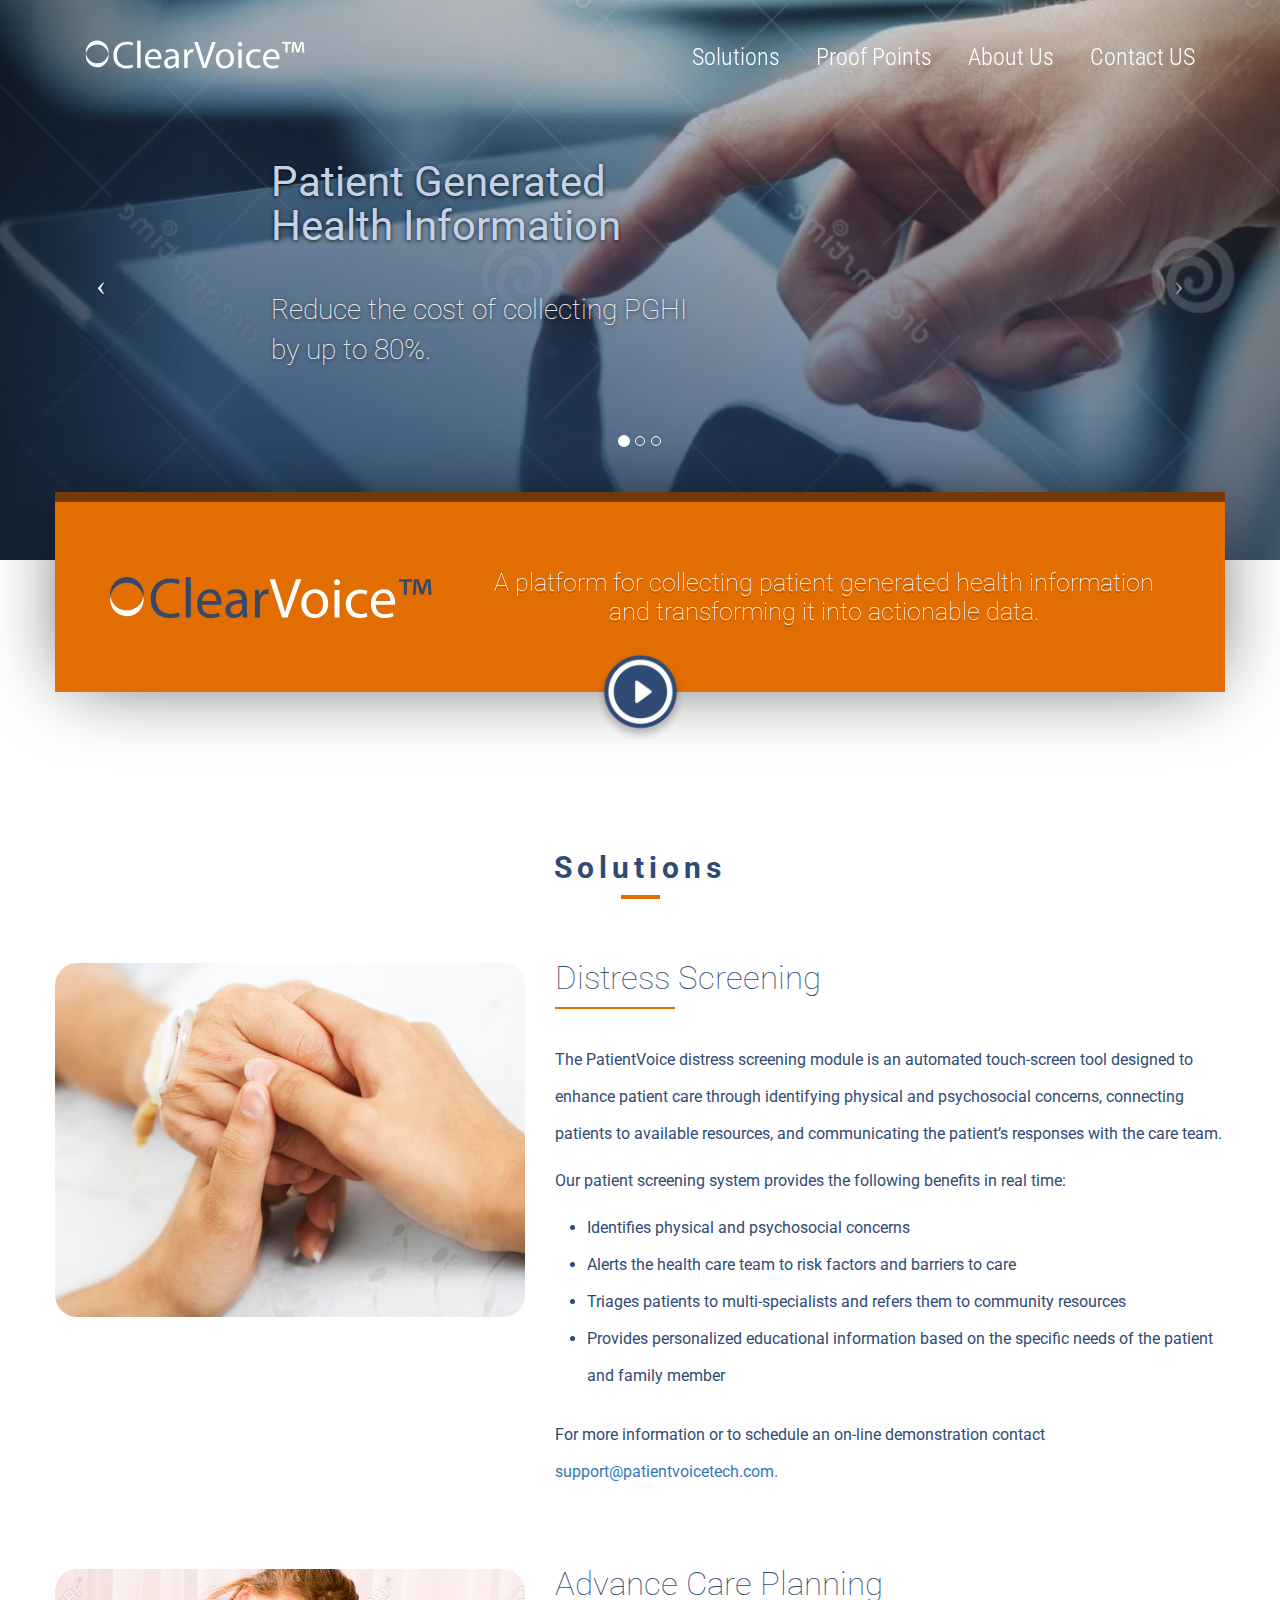
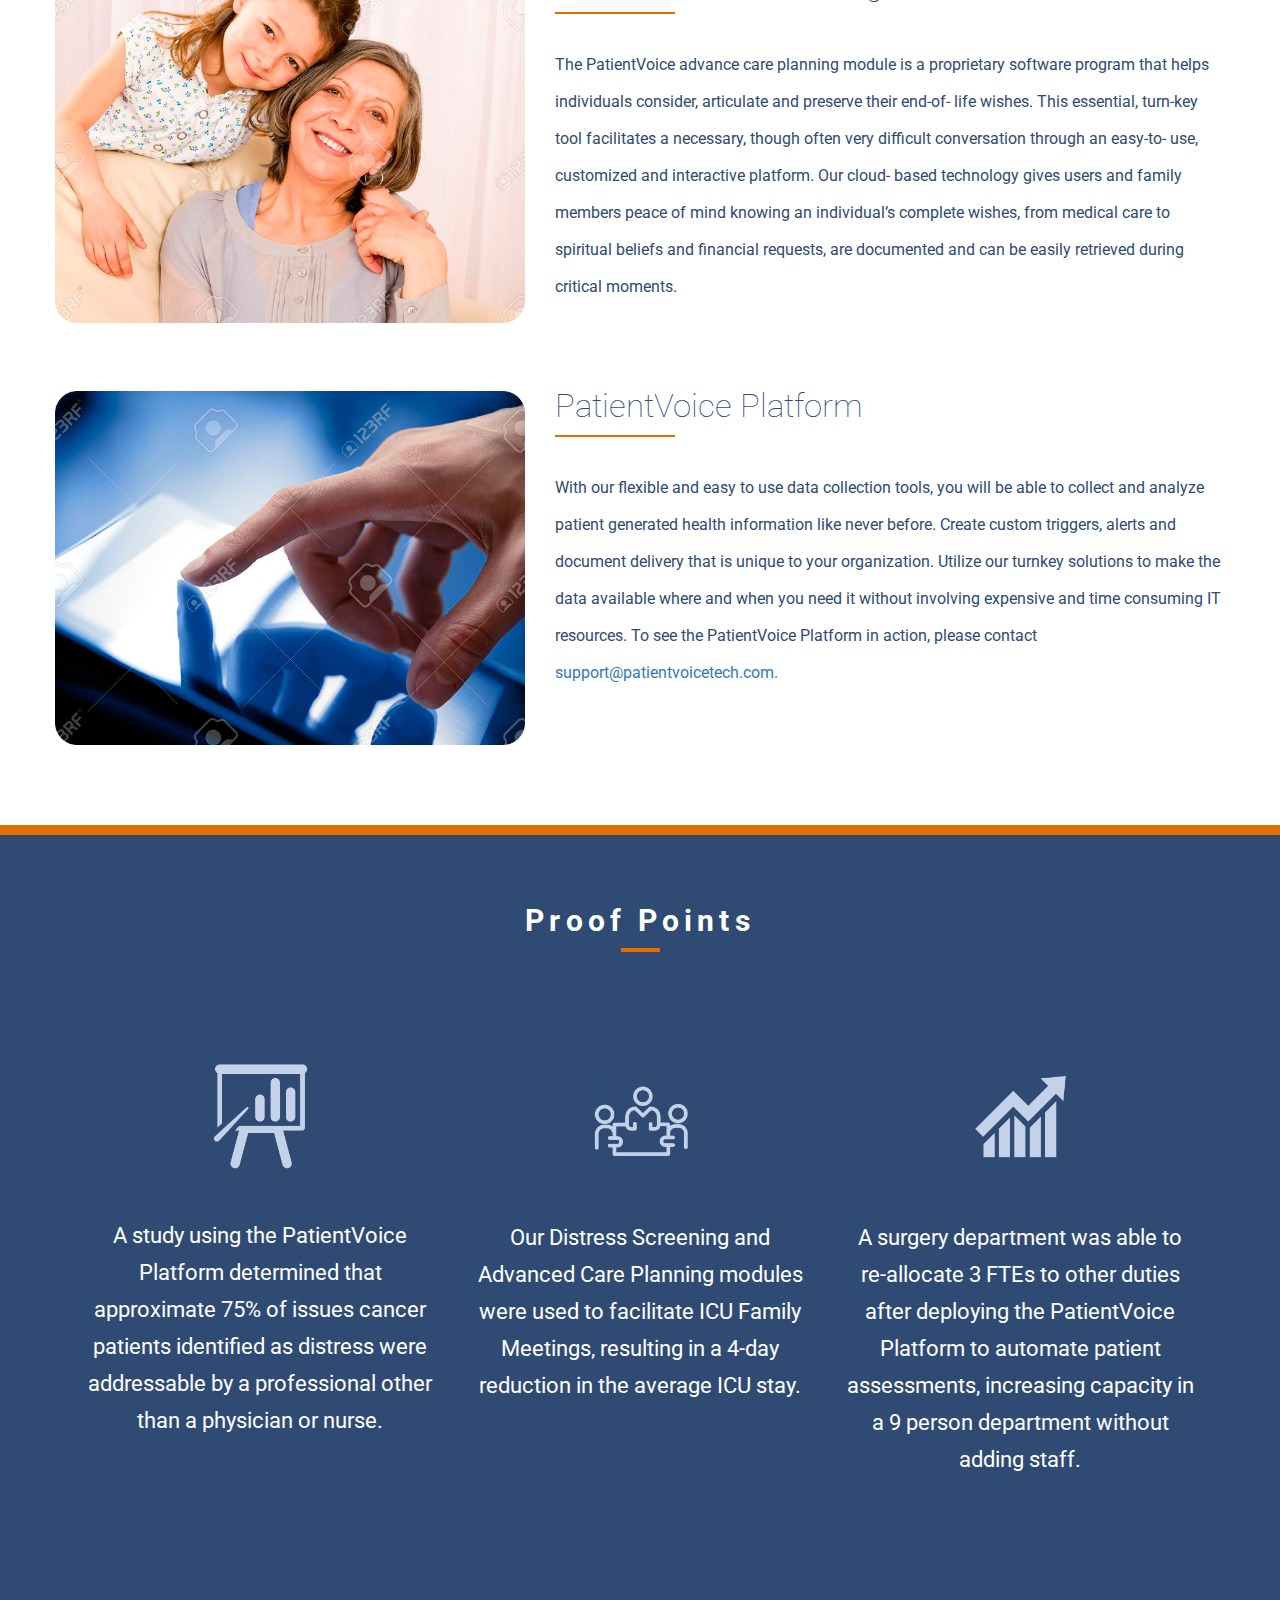
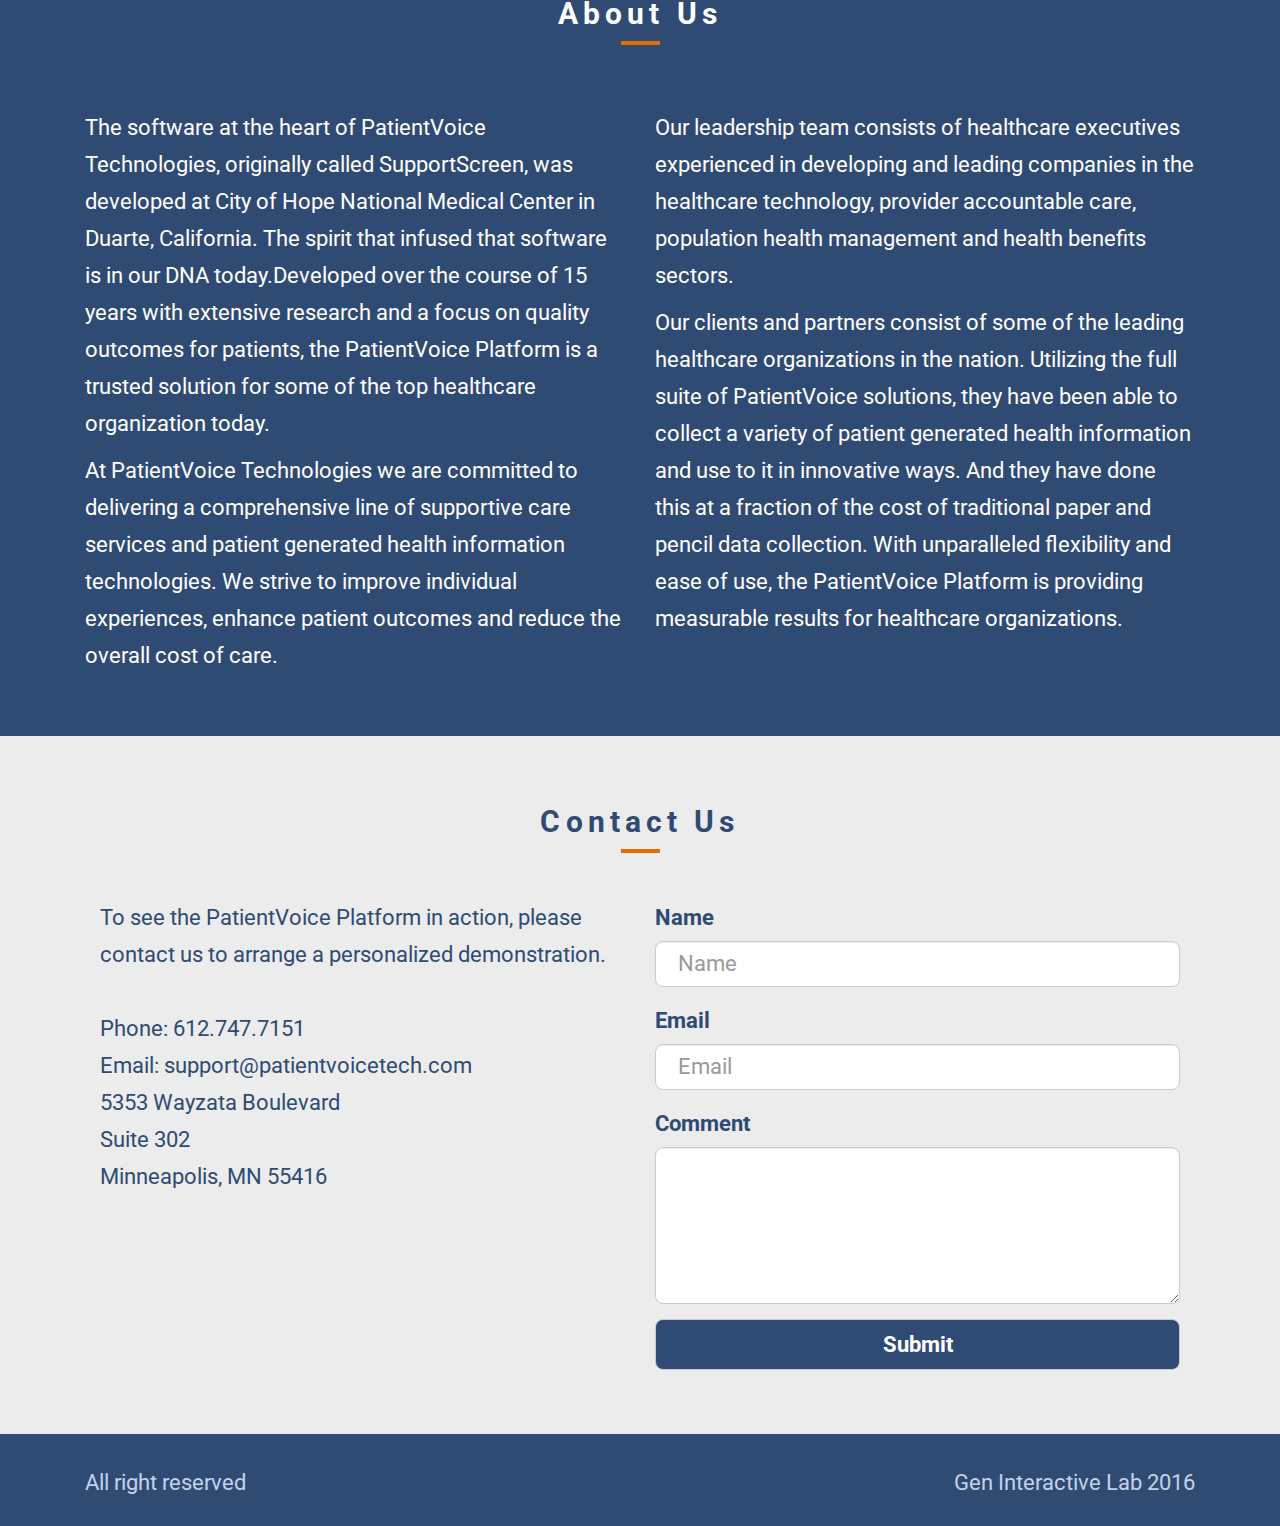
<file: index.html>
<!DOCTYPE html>
<html lang="es">
<head>
	<meta charset="UTF-8">
	<meta name="viewport" content="width=device-width, user-scalable=no, initial-scale=1.0, maximum-scale=1.0, minimum-scale=1.0">
	<title>Patient Voice</title>

    <link href="css/bootstrap.min.css" rel="stylesheet">
    
    <!-- jQuery -->
    <script src="js/jquery.js"></script>

    <!-- Custom CSS -->
	<link rel="stylesheet" href="estilos.css">
	<link href='https://fonts.googleapis.com/css?family=Roboto:100,400,700,100italic' rel='stylesheet' type='text/css'>
	<link href='https://fonts.googleapis.com/css?family=Roboto+Condensed:400,300,700' rel='stylesheet' type='text/css'>
	
    <!--colorbox-->

    <link rel="stylesheet" href="css/colorbox.css" />
    <script src="js/jquery.colorbox.js"></script>
    <script>
        $(document).ready(function(){
            $(".youtube").colorbox({iframe:true, innerWidth:640, innerHeight:390});

        });
    </script>
	
</head>
<body>
    
    <!-- Full Page Image Background Carousel Header -->
    <header id="myCarousel" class="carousel slide">
        <!-- Indicators -->
        <ol class="carousel-indicators">
            <li data-target="#myCarousel" data-slide-to="0" class="active"></li>
            <li data-target="#myCarousel" data-slide-to="1"></li>
            <li data-target="#myCarousel" data-slide-to="2"></li>
        </ol>

        <!-- Wrapper for Slides -->
        <div class="carousel-inner">
            <div class="item active">
                <!-- Set the first background image using inline CSS below. -->
                <div class="fill" style="background-image:url(images/banner_1.jpg);"></div>
                <div class="carousel-caption">
                    <h2 class="col-sm-12 col-lg-7">Patient Generated Health Information</h2>
                    <p class="col-sm-12 col-lg-7">Reduce the cost of collecting PGHI by up to 80%.</p>
                </div>
            </div>
            <div class="item">
                <!-- Set the second background image using inline CSS below. -->
                <div class="fill" style="background-image:url(images/banner_2.jpg);"></div>
                <div class="carousel-caption col-md-6">
                    <h2 class="col-sm-12 col-lg-7">Patient Reported Outcomes</h2>
                    <p class="col-sm-12 col-lg-7">Customize data collection tools for better outcomes reporting.</p>
                </div>
            </div>
            <div class="item">
                <!-- Set the third background image using inline CSS below. -->
                <div class="fill" style="background-image:url(images/banner_3.jpg);"></div>
                <div class="carousel-caption col-md-6">
                    <h2 class="col-sm-12 col-lg-7">Psychosocial Screening</h2>
                    <p class="col-sm-12 col-lg-7">Collect data on a significant driver of healthcare costs</p>
                </div>
            </div>
        </div>

        <!-- Controls -->
        <a class="left carousel-control" href="#myCarousel" data-slide="prev">
            <span class="icon-prev"></span>
        </a>
        <a class="right carousel-control" href="#myCarousel" data-slide="next">
            <span class="icon-next"></span>
        </a>

    </header>
    
    <!-- Navigation -->
    <nav>
        <div class="navegacion container">
            <div class="logo col-xs-12 col-sm-3 col-md-6"><a href="#"><img src="images/logo.svg" alt=""></a></div>
            <ul class="col-xs-12 col-sm-9 col-md-6">
                <li><a href="#solutions">Solutions</a></li>
                <li><a href="#proof">Proof Points</a></li>
                <li><a href="#aboutus">About Us</a></li>
                <li><a href="#contactus">Contact US</a></li>
            </ul>
        </div>
    </nav>

    <!-- Contenido -->
    
    <div class="container">
    
    <!-- Entrada -->
       
        <div class="row">
            <div class="entrada col-lg-12 vertical-align">
                <div class="logo col-md-4 text-center"><img src="images/logo-color.svg" alt=""></div>
                <div class="intro col-md-8 text-center"><h4>A platform for collecting patient generated health information and transforming it into actionable data.</h4></div>
            </div>
            
            <div class="row text-center">
            <a class='youtube' href="http://www.youtube.com/embed/VOJyrQa_WR4?rel=0&amp;wmode=transparent"><img class="play" src="images/play.png" alt="" width=""></a>
            
            
            </div>
        </div>
    
    <!-- Solutions -->
       
        <div class="titulo-seccion col-md-12 container">
            <h3 id="solutions" class="text-center">Solutions</h3>
            <div class="line"></div>
        </div>
       
        <section class="row solutions">
            
            <div class="row">
                <a href=""><img class="col-md-5" width="380" src="images/distress.png" alt=""></a>
                <div class="solution col-md-7">
                    <h3>Distress Screening</h3>
                    <div class="line"></div>
                    <p>The PatientVoice distress screening module is an automated touch-screen tool designed to enhance patient care through identifying physical and psychosocial concerns, connecting patients to available resources, and communicating the patient’s responses with the care team.</p>
                    <p>Our patient screening system provides the following benefits in real time:</p>
                        
                    <li>Identifies physical and psychosocial concerns</li>
                    <li>Alerts the health care team to risk factors and barriers to care</li>
                    <li>Triages patients to multi-specialists and refers them to community resources</li>
                    <li>Provides personalized educational information based on the specific needs of the patient and family member</li><br>
                    
                    <p>For more information or to schedule an on-line demonstration contact <a href="mailto:support@patientvoicetech.com?Subject=Aplication-Demo" target="_top">support@patientvoicetech.com.</a>
                    </p>
                </div>
            </div>
            <br>
            <br>
            <br>
            <div class="row">
                <a href=""><img class="col-md-5" width="380" src="images/care_planning.png" alt=""></a>
                <div class="solution col-md-7">
                    <h3>Advance Care Planning</h3>
                    <div class="line"></div>
                    <p>The PatientVoice advance care planning module is a proprietary software program that helps individuals consider, articulate and preserve their end-of- life wishes. This essential, turn-key tool facilitates a necessary, though often very difficult conversation through an easy-to- use, customized and interactive platform. Our cloud- based technology gives users and family members peace of mind knowing an individual’s complete wishes, from medical care to spiritual beliefs and financial requests, are documented and can be easily retrieved during critical moments.</p>
                </div>
            </div>
            <br>
            <br>
            <br>
            <div class="row">
                <a href=""><img class="col-md-5" width="380" src="images/customize.png" alt=""></a>
                <div class="solution col-md-7">
                    <h3>PatientVoice Platform</h3>
                    <div class="line"></div>
                    <p>With our flexible and easy to use data collection tools, you will be able to collect and analyze patient generated health information like never before. Create custom triggers, alerts and document delivery that is unique to your organization. Utilize our turnkey solutions to make the data available where and when you need it without involving expensive and time consuming IT resources. To see the PatientVoice Platform in action, please contact <a href="mailto:support@patientvoicetech.com?Subject=patientvoice-in-action" target="_top">support@patientvoicetech.com.</a></p>
                </div>
            </div>
            
        </section>

    </div>
    <!-- /.container -->
    
    <div class="row bg-about-us" id="proof">
        <div class="container">
           <div class="titulo-seccion col-md-12">
                <h3 class="text-center negativo">Proof Points</h3>
                <div class="line"></div>
                
                <div class="row">
                    <div class="item text-center col-md-4">
                        <a href="#"><img src="images/icon.png" width="95" alt=""></a>
                        <p>A study using the PatientVoice Platform determined that approximate 75% of issues cancer patients identified as distress were addressable by a professional other than a physician or nurse.</p>
                    </div>
                    
                    <div class="item text-center col-md-4">
                        <a href="#"><img src="images/meeting.png" width="95" alt=""></a>
                        <p>Our Distress Screening and Advanced Care Planning modules were used to facilitate ICU Family Meetings, resulting in a 4-day reduction in the average ICU stay.</p>
                    </div>
                    
                    <div class="item text-center col-md-4">
                        <a href="#"><img src="images/up.png" width="95" alt=""></a>
                        <p>A surgery department was able to re-allocate 3 FTEs to other duties after deploying the PatientVoice Platform to automate patient assessments, increasing capacity in a 9 person department without adding staff.</p>
                    </div>
                </div>
                <h3 class="text-center negativo">About Us</h3>
                <div class="line"></div>
                <div class="row">
                    <div class="col-md-6">
                    <p>The software at the heart of PatientVoice Technologies, originally called SupportScreen, was developed at City of Hope National Medical Center in Duarte, California. The spirit that infused that software is in our DNA today.Developed over the course of 15 years with extensive research and a focus on quality outcomes for patients, the PatientVoice Platform is a trusted solution for some of the top healthcare organization today. </p><p>At PatientVoice Technologies we are committed to delivering a comprehensive line of supportive care services and patient generated health information technologies. We strive to improve individual experiences, enhance patient outcomes and reduce the overall cost of care. </p>
                    </div>
                    <div class="col-md-6">
                    <p>Our leadership team consists of healthcare executives experienced in developing and leading companies in the healthcare technology, provider accountable care, population health management and health benefits sectors. </p><p>Our clients and partners consist of some of the leading healthcare organizations in the nation. Utilizing the full suite of PatientVoice solutions, they have been able to collect a variety of patient generated health information and use to it in innovative ways. And they have done this at a fraction of the cost of traditional paper and pencil data collection. With unparalleled flexibility and ease of use, the PatientVoice Platform is providing measurable results for healthcare organizations.</p><br>
                    <br><br><br><br><br>
                    </div>
                </div>                
            </div>  
        </div>
    </div>
    
    <div class="row bg-contact-us" id="contactus">
        <div class="container">
           <div class="titulo-seccion col-md-12">
                <h3 class="text-center">Contact Us</h3>
                <div class="line"></div><br><br>
                
                <p class="col-md-6">
                    To see the PatientVoice Platform in action, please contact us to arrange a personalized demonstration.<br><br>
                    
                    Phone: 612.747.7151<br>
                    Email: support@patientvoicetech.com<br>
                    5353 Wayzata Boulevard<br>
                    Suite 302<br>
                    Minneapolis, MN 55416
                </p>
                
                <div class="col-md-6">
                    <form method="post" action="server.php">
                      <div class="form-group">
                        <label><strong>Name</strong></label>
                        <input type="" class="form-control" id="" placeholder="Name" value='' name="nombre">
                      </div>
                      
                      <div class="form-group">
                        <label><strong>Email</strong></label>
                        <input type="" class="form-control" id="" placeholder="Email" value='' name="email">
                      </div>
                      
                      <div class="form-group">
                        <label><strong>Comment</strong></label>
                        <textarea class="form-control" rows="3"value='' name="mensaje"></textarea>
                      </div>
                      
                      <button type="submit" class="col-md-12 btn btn-default" value='Envia Mensaje'>Submit</button>
                    </form>
                </div>
            </div>
        </div>
    </div>
    
    <div class="row footer">
        <div class="container ">
            <p class="text-left col-md-6">All right reserved</p>
            <p class="text-right col-md-6">Gen Interactive Lab 2016</p>
        </div>
    </div>
    
    <!--anclas-->
<script>
$(function(){
     $('a[href*=#]').click(function() {
     if (location.pathname.replace(/^\//,'') == this.pathname.replace(/^\//,'')
         && location.hostname == this.hostname) {
             var $target = $(this.hash);
             $target = $target.length && $target || $('[name=' + this.hash.slice(1) +']');
             if ($target.length) {
                 var targetOffset = $target.offset().top;
                 $('html,body').animate({scrollTop: targetOffset}, 1000);
                 return false;
            }
       }
   });
});
</script>
    

    <!-- Bootstrap Core JavaScript -->
    <script src="js/bootstrap.min.js"></script>

    <!-- Script to Activate the Carousel -->
    <script>
    $('.carousel').carousel({
        interval: 5000 //changes the speed
    })
    </script>
    
<!--    fancybox-->


</body>
</html>
</file>
<file: css/colorbox.css>
/*
    Colorbox Core Style:
    The following CSS is consistent between example themes and should not be altered.
*/
#colorbox, #cboxOverlay, #cboxWrapper{position:absolute; top:0; left:0; z-index:9999; overflow:hidden; -webkit-transform: translate3d(0,0,0);}
#cboxWrapper {max-width:none;}
#cboxOverlay{position:fixed; width:100%; height:100%;}
#cboxMiddleLeft, #cboxBottomLeft{clear:left;}
#cboxContent{position:relative;}
#cboxLoadedContent{overflow:auto; -webkit-overflow-scrolling: touch;}
#cboxTitle{margin:0;}
#cboxLoadingOverlay, #cboxLoadingGraphic{position:absolute; top:0; left:0; width:100%; height:100%;}
#cboxPrevious, #cboxNext, #cboxClose, #cboxSlideshow{cursor:pointer;}
.cboxPhoto{float:left; margin:auto; border:0; display:block; max-width:none; -ms-interpolation-mode:bicubic;}
.cboxIframe{width:100%; height:100%; display:block; border:0; padding:0; margin:0;}
#colorbox, #cboxContent, #cboxLoadedContent{box-sizing:content-box; -moz-box-sizing:content-box; -webkit-box-sizing:content-box;}

/* 
    User Style:
    Change the following styles to modify the appearance of Colorbox.  They are
    ordered & tabbed in a way that represents the nesting of the generated HTML.
*/
#cboxOverlay{background:url(../images/overlay.png) repeat 0 0; opacity: 0.9; filter: alpha(opacity = 90);}
#colorbox{outline:0;}
    #cboxTopLeft{width:21px; height:21px; background:url(../images/controls.png) no-repeat -101px 0;}
    #cboxTopRight{width:21px; height:21px; background:url(../images/controls.png) no-repeat -130px 0;}
    #cboxBottomLeft{width:21px; height:21px; background:url(../images/controls.png) no-repeat -101px -29px;}
    #cboxBottomRight{width:21px; height:21px; background:url(../images/controls.png) no-repeat -130px -29px;}
    #cboxMiddleLeft{width:21px; background:url(../images/controls.png) left top repeat-y;}
    #cboxMiddleRight{width:21px; background:url(../images/controls.png) right top repeat-y;}
    #cboxTopCenter{height:21px; background:url(../images/border.png) 0 0 repeat-x;}
    #cboxBottomCenter{height:21px; background:url(../images/border.png) 0 -29px repeat-x;}
    #cboxContent{background:#fff; overflow:hidden;}
        .cboxIframe{background:#fff;}
        #cboxError{padding:50px; border:1px solid #ccc;}
        #cboxLoadedContent{margin-bottom:28px;}
        #cboxTitle{position:absolute; bottom:4px; left:0; text-align:center; width:100%; color:#949494;}
        #cboxCurrent{position:absolute; bottom:4px; left:58px; color:#949494;}
        #cboxLoadingOverlay{background:url(../images/loading_background.png) no-repeat center center;}
        #cboxLoadingGraphic{background:url(../images/loading.gif) no-repeat center center;}

        /* these elements are buttons, and may need to have additional styles reset to avoid unwanted base styles */
        #cboxPrevious, #cboxNext, #cboxSlideshow, #cboxClose {border:0; padding:0; margin:0; overflow:visible; width:auto; background:none; }
        
        /* avoid outlines on :active (mouseclick), but preserve outlines on :focus (tabbed navigating) */
        #cboxPrevious:active, #cboxNext:active, #cboxSlideshow:active, #cboxClose:active {outline:0;}

        #cboxSlideshow{position:absolute; bottom:4px; right:30px; color:#0092ef;}
        #cboxPrevious{position:absolute; bottom:0; left:0; background:url(../images/controls.png) no-repeat -75px 0; width:25px; height:25px; text-indent:-9999px;}
        #cboxPrevious:hover{background-position:-75px -25px;}
        #cboxNext{position:absolute; bottom:0; left:27px; background:url(../images/controls.png) no-repeat -50px 0; width:25px; height:25px; text-indent:-9999px;}
        #cboxNext:hover{background-position:-50px -25px;}
        #cboxClose{position:absolute; bottom:0; right:0; background:url(../images/controls.png) no-repeat -25px 0; width:25px; height:25px; text-indent:-9999px;}
        #cboxClose:hover{background-position:-25px -25px;}

/*
  The following fixes a problem where IE7 and IE8 replace a PNG's alpha transparency with a black fill
  when an alpha filter (opacity change) is set on the element or ancestor element.  This style is not applied to or needed in IE9.
  See: http://jacklmoore.com/notes/ie-transparency-problems/
*/
.cboxIE #cboxTopLeft,
.cboxIE #cboxTopCenter,
.cboxIE #cboxTopRight,
.cboxIE #cboxBottomLeft,
.cboxIE #cboxBottomCenter,
.cboxIE #cboxBottomRight,
.cboxIE #cboxMiddleLeft,
.cboxIE #cboxMiddleRight {
    filter: progid:DXImageTransform.Microsoft.gradient(startColorstr=#00FFFFFF,endColorstr=#00FFFFFF);
}
</file>
<file: estilos.css>
/* Generated by less 2.5.1 */
/*
 * Start Bootstrap - Full Slider (http://startbootstrap.com/)
 * Copyright 2013-2016 Start Bootstrap
 * Licensed under MIT (https://github.com/BlackrockDigital/startbootstrap/blob/gh-pages/LICENSE)
 */
html,
body {
  height: 560px;
}
.carousel,
.item,
.active {
  height: 560px;
}
.carousel-inner {
  height: 560px;
}
/* Background images are set within the HTML using inline CSS, not here */
.fill {
  width: 100%;
  height: 560px;
  background-position: center;
  -webkit-background-size: cover;
  -moz-background-size: cover;
  background-size: cover;
  -o-background-size: cover;
}
#myCarousel {
  position: relative;
}
.carousel-caption {
  text-align: left;
  text-shadow: 0 1px 4px rgba(0, 0, 0, 0.8);
}
.carousel-caption h2 {
  font-weight: 400;
  font-size: 42px;
  color: #c3d2e9;
  line-height: 44px;
  margin-bottom: 1em;
}
.carousel-caption p {
  font-weight: 100;
  font-size: 28px;
  color: #ffffff;
  margin-bottom: 5em;
}
.carousel-indicators {
  bottom: 6em;
}
.pintar {
  border: 1px solid #b7b7b7;
}
body {
  font-size: 16px;
  font-family: 'Roboto', sans-serif;
}
nav {
  position: relative;
  top: -520px;
}
nav .navegacion ul {
  text-align: right;
}
nav .navegacion ul li {
  display: inline-block;
  margin-left: 2em;
}
nav .navegacion ul li a {
  font-family: 'Roboto Condensed', sans-serif;
  font-weight: 300;
  font-size: 24px;
  color: #ffffff;
  text-decoration: none;
}
.vertical-align {
  display: flex;
  align-items: center;
}
.play {
  width: 90px;
  top: -2.5em;
  position: relative;
}
.entrada {
  padding: 2em;
  height: 200px;
  background: #e26d00;
  border-top: solid 10px #723A05;
  position: relative;
  margin-top: -7em;
  -webkit-box-shadow: 0px 0px 80px -17px rgba(0, 0, 0, 0.75);
  -moz-box-shadow: 0px 0px 80px -17px rgba(0, 0, 0, 0.75);
  box-shadow: 0px 0px 80px -17px rgba(0, 0, 0, 0.75);
}
.entrada .intro {
  padding: 1em;
}
.entrada h4 {
  font-family: 'Roboto', sans-serif;
  font-weight: 100;
  font-size: 25px;
  color: #FFFFFF;
  line-height: 29px;
  text-shadow: 0px 2px 0px rgba(0, 0, 0, 0.25);
}
.titulo-seccion {
  margin: 3em 0em 4em 0em;
}
.titulo-seccion h3 {
  font-family: 'Roboto', sans-serif;
  font-weight: bold;
  font-size: 30px;
  color: #2f4b74;
  letter-spacing: 5.11px;
  line-height: 35px;
}
.titulo-seccion .line {
  width: 39px;
  height: 4px;
  margin: 0 auto;
  background: #e26d00;
}
.solutions .solution h3 {
  font-family: 'Roboto', sans-serif;
  font-weight: 100;
  font-size: 33px;
  color: #2f4b74;
  margin-top: -3px;
}
.solutions .solution .line {
  margin-bottom: 2em;
  width: 120px;
  border: 1px solid #e26d00;
}
.solutions .solution p,
.solutions .solution li {
  font-family: 'Roboto', sans-serif;
  font-weight: 400;
  color: #2f4b74;
  line-height: 37px;
}
.solutions .solution li {
  margin-left: 2em;
}
.bg-about-us {
  background: #2f4b74;
  border-top: #e26d00 solid 10px;
  margin-top: 5em;
  padding-bottom: 7em;
}
.bg-about-us .titulo-seccion {
  margin-bottom: -10em;
}
.bg-about-us .negativo {
  color: white;
}
.bg-about-us .line {
  background-color: #e26d00;
  margin-bottom: 4em;
}
.bg-about-us p {
  font-family: 'Roboto', sans-serif;
  font-weight: 400;
  font-size: 22px;
  color: #FFFFFF;
  line-height: 37px;
}
.bg-about-us .item img {
  margin: 3em 0;
}
.bg-about-us .item em {
  text-decoration: underline;
}
.bg-contact-us {
  background: #ECECEC;
}
.bg-contact-us p,
.bg-contact-us input,
.bg-contact-us textarea,
.bg-contact-us label,
.bg-contact-us button {
  font-family: 'Roboto', sans-serif;
  font-size: 22px;
  color: #2f4b74;
  line-height: 37px;
  border-radius: 8px;
}
.bg-contact-us input,
.bg-contact-us textarea {
  padding: 1em;
}
.bg-contact-us button {
  background: #2f4b74;
  color: white;
  font-weight: bold;
}
.footer {
  background: #2f4b74;
  padding: 1.5em 0 .8em 0;
  font-family: 'Roboto', sans-serif;
  font-size: 22px;
  color: #c3d2e9;
}
@media screen and (max-width: 992px) {
  .solutions {
    margin: 4em 0;
  }
  .footer p {
    text-align: center;
  }
}
@media screen and (max-width: 483px) {
  .carousel-caption h2 {
    font-size: 32px;
    line-height: 28px;
  }
  .carousel-caption p {
    font-size: 18px;
  }
}
@media screen and (max-width: 700px) {
  .vertical-align {
    display: flex;
    flex-direction: column;
    align-items: center;
  }
}
@media screen and (max-width: 767px) {
  nav .navegacion .logo {
    text-align: center;
  }
  nav .navegacion ul {
    text-align: center;
    margin-top: 1.5em;
    margin-left: -12px;
  }
  nav .navegacion ul li a {
    font-size: 18px;
  }
}
</file>
